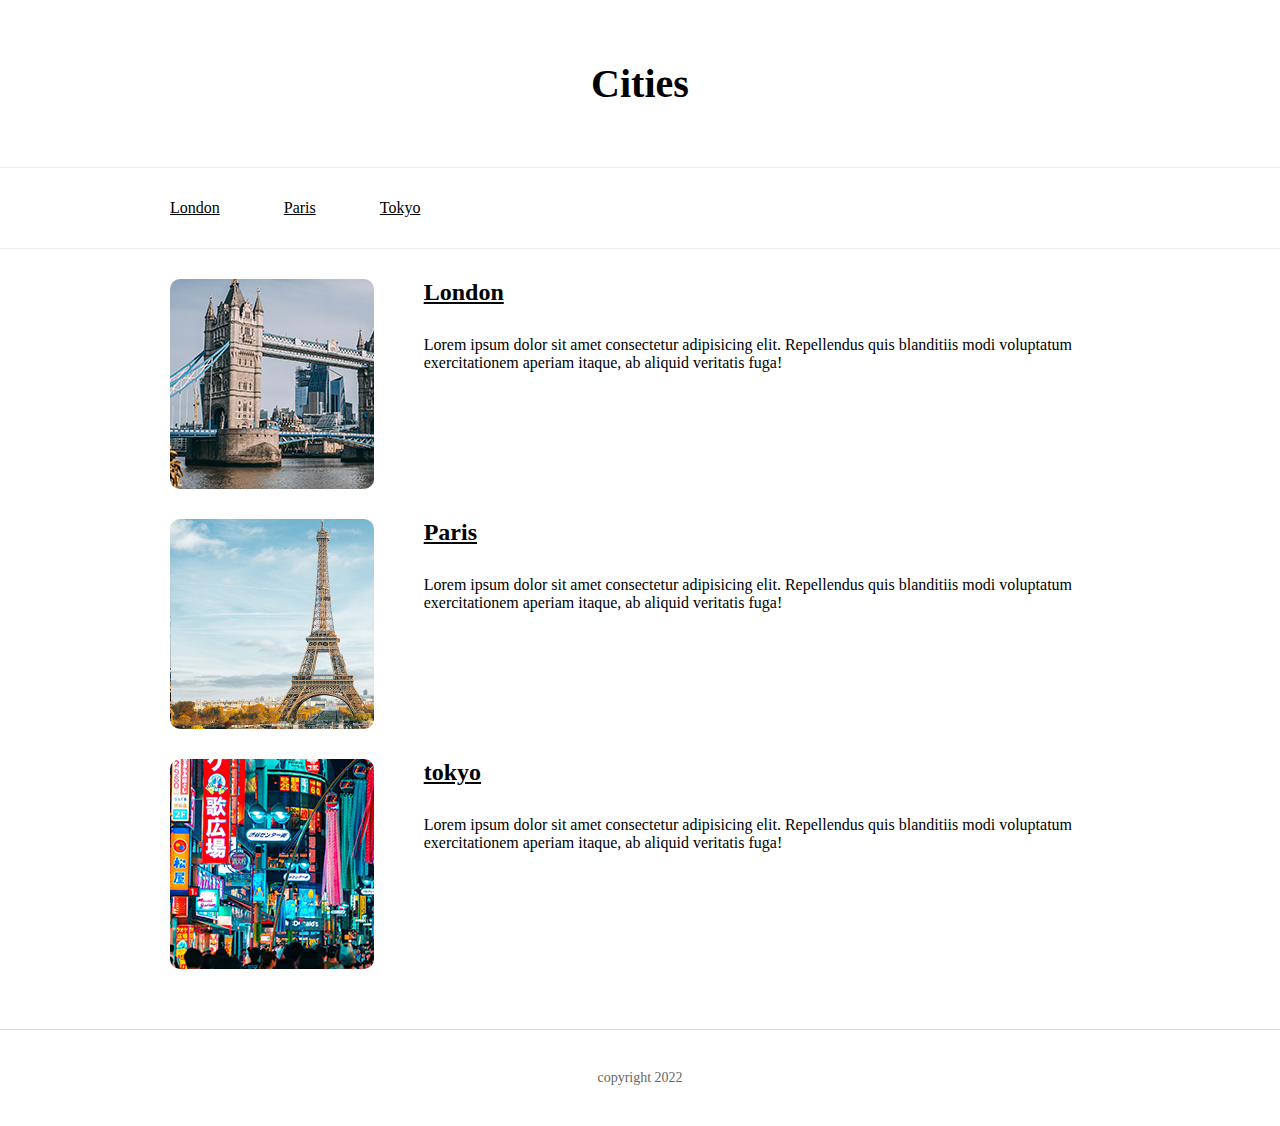
<file: index.html>
<!DOCTYPE html>
<html lang="ko">
<head>
    <meta charset="UTF-8">
    <meta http-equiv="X-UA-Compatible" content="IE=edge">
    <meta name="viewport" content="width=device-width, initial-scale=1.0">
    <title>page_link</title>
    <link rel="stylesheet" href="css/main.css">
</head>
<body>
    <div class="head">
        <h2>Cities</h2>
    </div>

    <div class="nav">
        <ul>
            <li><a href="pages/london.html">London</a></li>
            <li><a href="pages/paris.html">Paris</a></li>
            <li><a href="pages/tokyo.html">Tokyo</a></li>
        </ul>
    </div>

    <div class="contents">
        <div class="item">
            <div class="image">
                <img src="images/london.jpg.jpg" alt="">
            </div>
            <div class="texts">
                <a href="pages/london.html">
                    <h3>London</h3>
                </a>
                <p>Lorem ipsum dolor sit amet consectetur adipisicing elit. Repellendus quis blanditiis modi voluptatum exercitationem aperiam itaque, ab aliquid veritatis fuga!</p>
            </div>
        </div>

        <div class="item">
            <div class="image">
                <img src="images/paris.jpg.jpg" alt="">
            </div>

            <div class="texts">
                <a href="pages/paris.html">
                    <h3>Paris</h3>
                </a>
                <p>Lorem ipsum dolor sit amet consectetur adipisicing elit. Repellendus quis blanditiis modi voluptatum exercitationem aperiam itaque, ab aliquid veritatis fuga!</p>
            </div>
        </div>

        <div class="item">
            <div class="image">
                <img src="images/tokyo.jpg.jpg" alt="">
            </div>
            <div class="texts">
                <a href="pages/tokyo.html">
                    <h3>tokyo</h3>
                </a>
                <p>Lorem ipsum dolor sit amet consectetur adipisicing elit. Repellendus quis blanditiis modi voluptatum exercitationem aperiam itaque, ab aliquid veritatis fuga!</p>
            </div>
        </div>
    </div>

    <div class="bottom">
        <p>copyright 2022</p>
    </div>
</body>
</html>
</file>
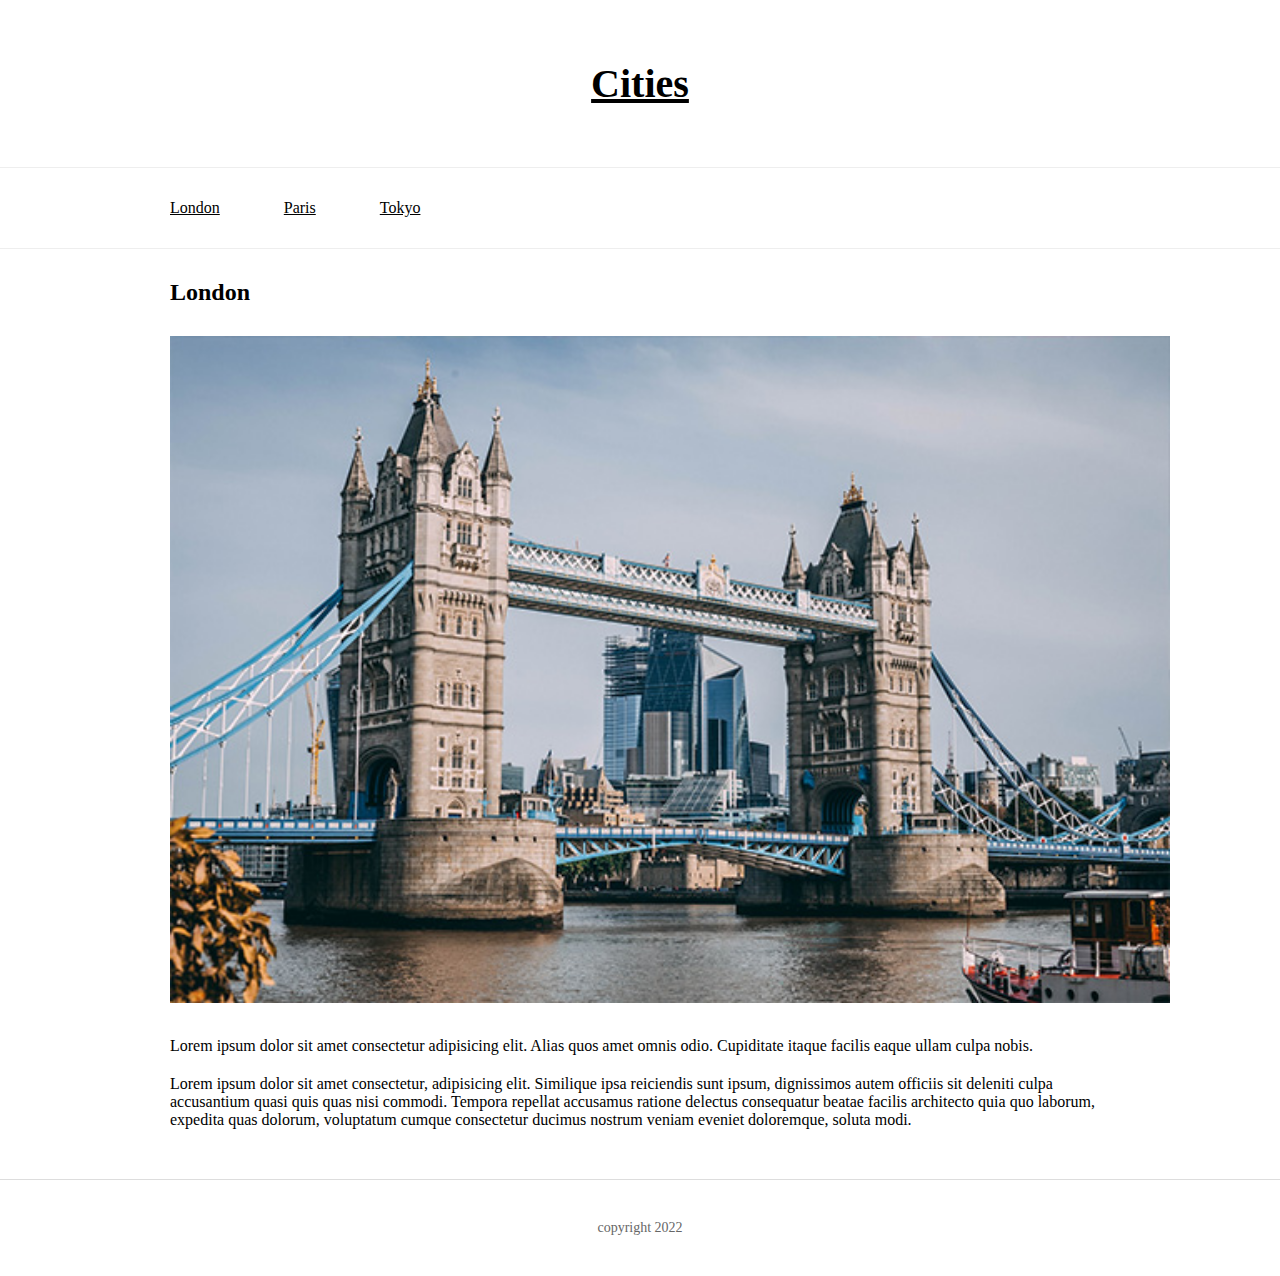
<file: pages/london.html>
<!DOCTYPE html>
<html lang="ko">
<head>
    <meta charset="UTF-8">
    <meta http-equiv="X-UA-Compatible" content="IE=edge">
    <meta name="viewport" content="width=device-width, initial-scale=1.0">
    <title>london page</title>
    <link rel="stylesheet" href="../css/main.css">
</head>
<body>
    <div class="head">
        <a href="../index.html">
            <h2>Cities</h2>
        </a>
    </div>

    <div class="nav">
        <ul>
            <li><a href="#x">London</a></li>
            <li><a href="paris.html">Paris</a></li>
            <li><a href="tokyo.html">Tokyo</a></li>
        </ul>
    </div>

    <div class="contents">
        <h2>London</h2>       
        <img src="../images/london_b.jpg" alt="" class="photo">
        <p>Lorem ipsum dolor sit amet consectetur adipisicing elit. Alias quos amet omnis odio. Cupiditate itaque facilis eaque ullam culpa nobis.</p>

        <p>Lorem ipsum dolor sit amet consectetur, adipisicing elit. Similique ipsa reiciendis sunt ipsum, dignissimos autem officiis sit deleniti culpa accusantium quasi quis quas nisi commodi. Tempora repellat accusamus ratione delectus consequatur beatae facilis architecto quia quo laborum, expedita quas dolorum, voluptatum cumque consectetur ducimus nostrum veniam eveniet doloremque, soluta modi.</p>
    </div>


    <div class="bottom">
        <p>copyright 2022</p>
    </div>
</body>
</html>
</file>
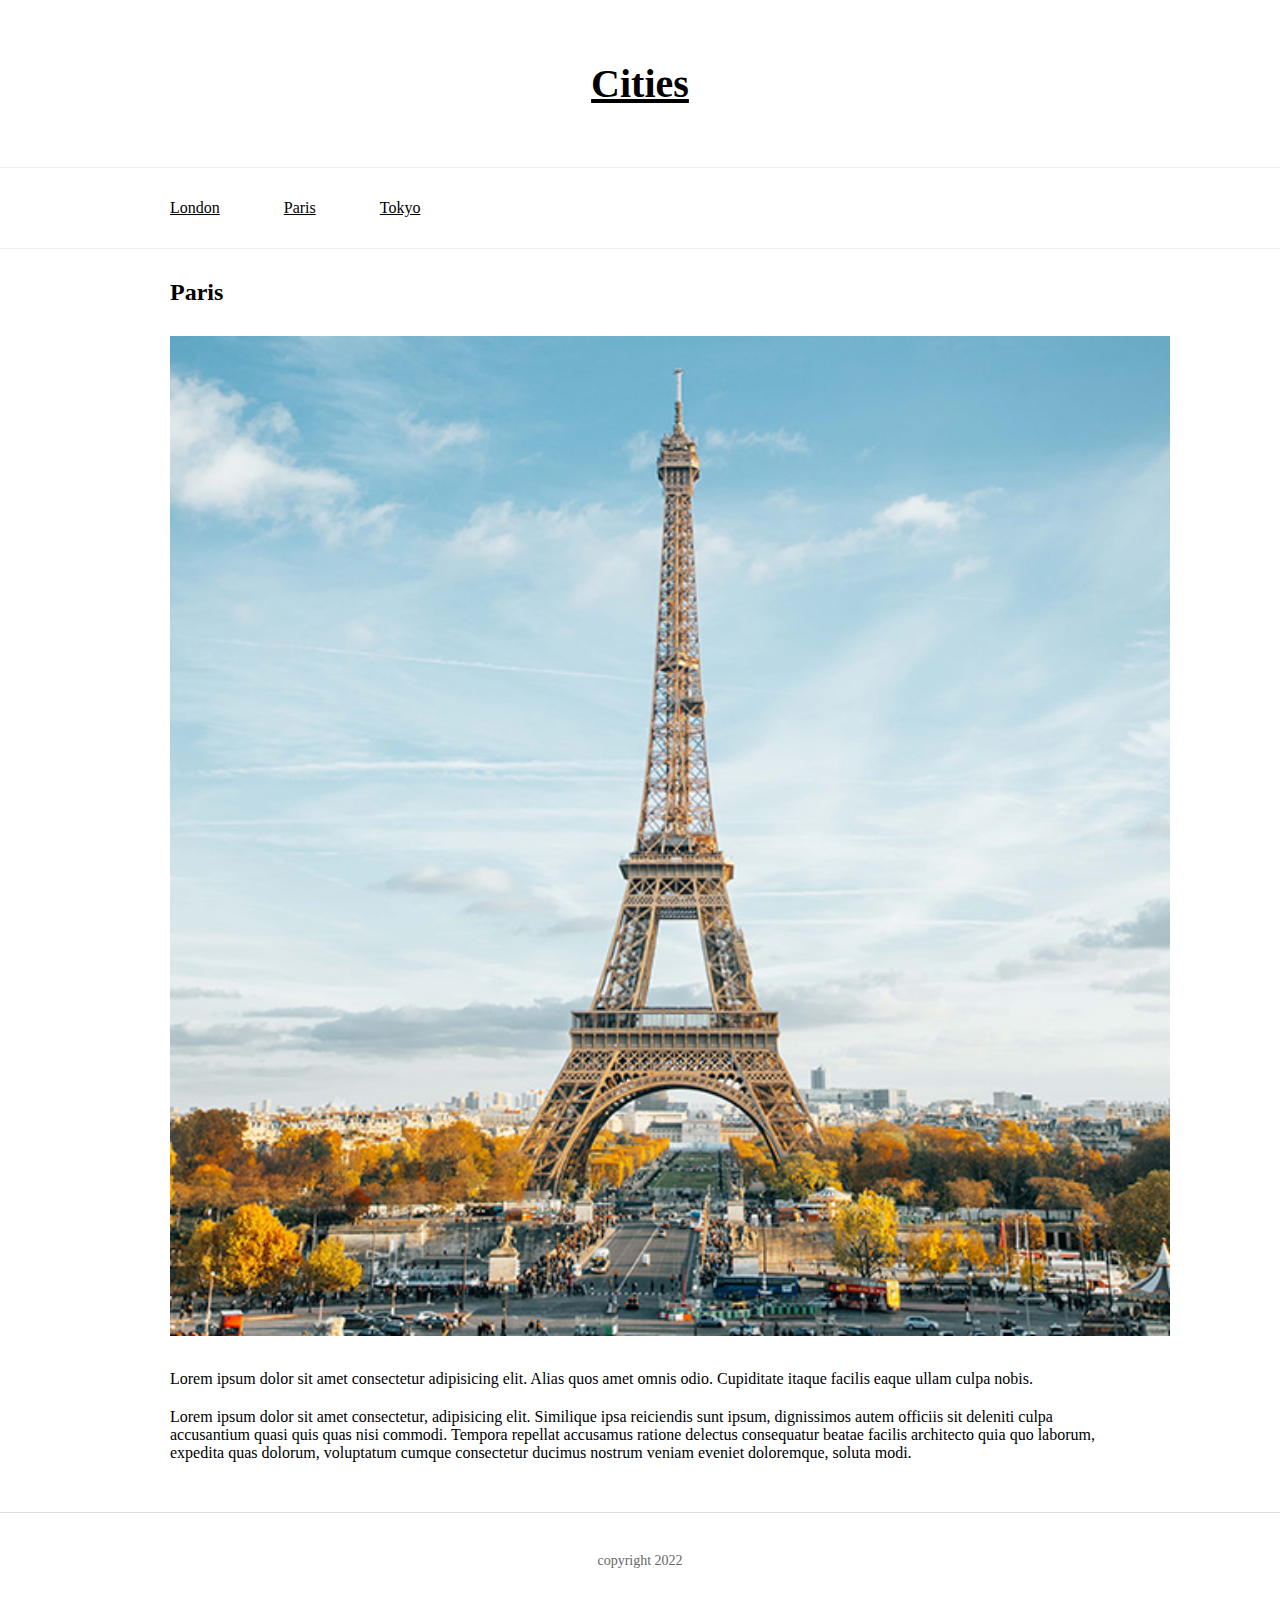
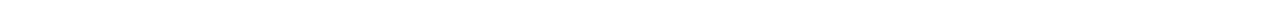
<file: pages/paris.html>
<!DOCTYPE html>
<html lang="ko">
<head>
    <meta charset="UTF-8">
    <meta http-equiv="X-UA-Compatible" content="IE=edge">
    <meta name="viewport" content="width=device-width, initial-scale=1.0">
    <title>paris page</title>
    <link rel="stylesheet" href="../css/main.css">
</head>
<body>
    <div class="head">
        <a href="../index.html">
            <h2>Cities</h2>
        </a>
    </div>

    <div class="nav">
        <ul>
            <li><a href="london.html">London</a></li>
            <li><a href="#x">Paris</a></li>
            <li><a href="tokyo.html">Tokyo</a></li>
        </ul>
    </div>

    <div class="contents">
        <h2>Paris</h2>
        <div class="photo_pairs"></div>
        <img src="../images/paris_b.jpg" alt="" class="photo">
        <p>Lorem ipsum dolor sit amet consectetur adipisicing elit. Alias quos amet omnis odio. Cupiditate itaque facilis eaque ullam culpa nobis.</p>

        <p>Lorem ipsum dolor sit amet consectetur, adipisicing elit. Similique ipsa reiciendis sunt ipsum, dignissimos autem officiis sit deleniti culpa accusantium quasi quis quas nisi commodi. Tempora repellat accusamus ratione delectus consequatur beatae facilis architecto quia quo laborum, expedita quas dolorum, voluptatum cumque consectetur ducimus nostrum veniam eveniet doloremque, soluta modi.</p>
    </div>

    <div class="bottom">
        <p>copyright 2022</p>
    </div>
</body>
</html>
</file>
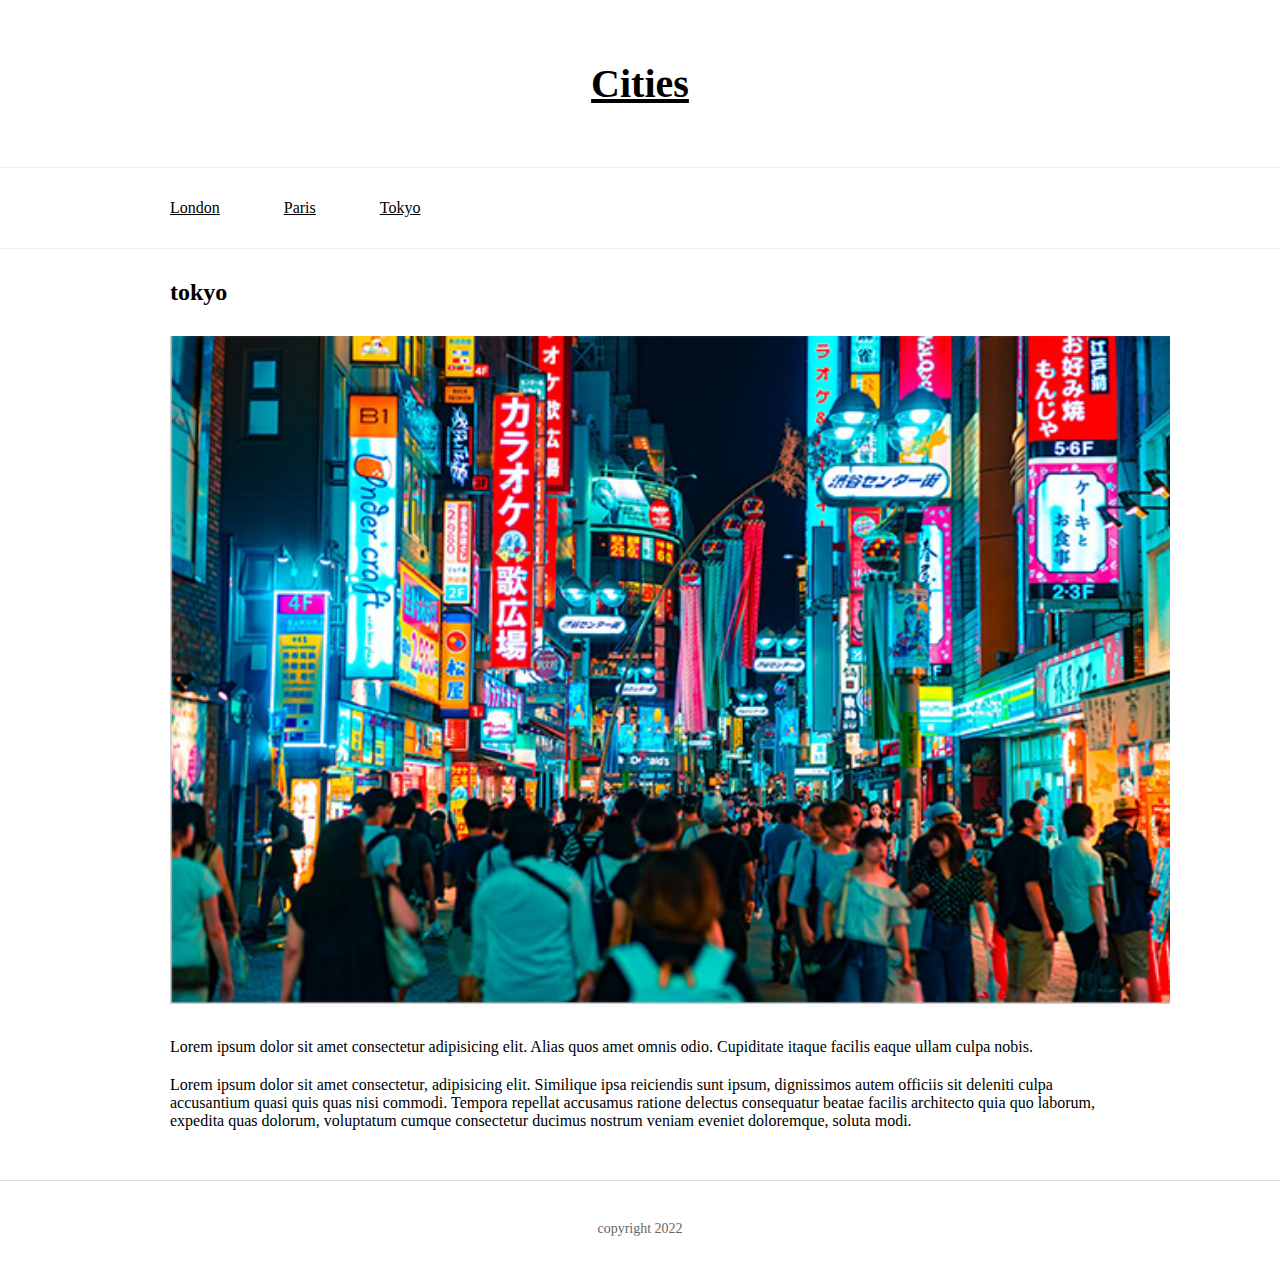
<file: pages/tokyo.html>
<!DOCTYPE html>
<html lang="ko">
<head>
    <meta charset="UTF-8">
    <meta http-equiv="X-UA-Compatible" content="IE=edge">
    <meta name="viewport" content="width=device-width, initial-scale=1.0">
    <title>tokyo page</title>
    <link rel="stylesheet" href="../css/main.css">
</head>
<body>
    <div class="head">
        <a href="../index.html">
            <h2>Cities</h2>
        </a>
    </div>

    <div class="nav">
        <ul>
            <li><a href="london.html">London</a></li>
            <li><a href="paris.html">Paris</a></li>
            <li><a href="#x">Tokyo</a></li>
        </ul>
    </div>

    <div class="contents">
        <div class="photo_tokyo"></div>
        <h2>tokyo</h2>
        <img src="../images/tokyo_b.jpg" alt="" class="photo">
        <p>Lorem ipsum dolor sit amet consectetur adipisicing elit. Alias quos amet omnis odio. Cupiditate itaque facilis eaque ullam culpa nobis.</p>

        <p>Lorem ipsum dolor sit amet consectetur, adipisicing elit. Similique ipsa reiciendis sunt ipsum, dignissimos autem officiis sit deleniti culpa accusantium quasi quis quas nisi commodi. Tempora repellat accusamus ratione delectus consequatur beatae facilis architecto quia quo laborum, expedita quas dolorum, voluptatum cumque consectetur ducimus nostrum veniam eveniet doloremque, soluta modi.</p>
    </div>


    <div class="bottom">
        <p>copyright 2022</p>
    </div>
</body>
</html>
</file>
<file: css/main.css>
@import url('https://fonts.googleapis.com/css2?family=Nanum+Gothic:wght@400;700&family=Noto+Sans+KR:wght@100;300;400;500;700;900&display=swap');

* {
    box-sizing: border-box;
    margin: 0;
    padding: 0;
}

a {
    color: inherit;
}

ul {
    list-style: none;
}

boby {
    font-family: 'Noto Sans KR', sans-serif;
    color: #333;
}

.head {
    width: 1000px;
    padding: 60px;
    /* background-color: #ccc; */
    text-align: center;
    /* margin: 10px 0 30px 20px; */
    margin: 0 auto;
}

.head h2 {
    font-size: 40px;
}

.nav {
    /* background-color: red; */
    border-top: 1px solid #eee;
    border-bottom: 1px solid #eee;
}

.nav ul {
    width: 1000px;
    margin: 0 auto;
}

    .nav ul li {
        display: inline-block;
    }
    

.nav ul li a {
    /* background-color: yellow; */
    height: 80px;
    display: block;
    line-height: 80px;
    padding: 0 30px;
}

.contents {
    width: 1000px;
    margin: 0 auto;
    padding: 30px;
}

.contents h2 {
    margin: 0 0 30px 0;
}

.contents p {
    margin-bottom: 20px;
}

.contents img {
    width: 1000px;
    margin-bottom: 30px;
}

.contents .photo {
    width: 1000px;
    margin-bottom: 30px;
}


.item {
    display: flex;
    margin-bottom: 30px; 
}

.item .image {
    background-color: #ddd;
    width: 300px;
    height: 210px;
    margin-right: 50px;
    border-radius: 10px;
    overflow: hidden;
}

.item .image img {
    width: 300px;
    height: 210px;
}

.item .texts {}

.item .texts h3 {
    font-size: 24px;
    margin-bottom: 30px;
}

.item .item_01 {
    background-color: red;
}

.item .item .image {
    /* background-image: url(../images/london_b.jpg);
    background-size: cover;
    background-repeat: no-repeat;
    background-position: center; */

    background: url(../images/london.jpg.jpg) no-repeat center center;
    background-size: cover;
    }

.bottom {
    padding: 40px;
    text-align: center;
    font-size: 14px;
    color: #666;
    border-top: 1px solid #ddd;
}

.contents .photo_london {
    height: 600px;
    background: url(../images/london_b.jpg) no-repeat center center;
    background-size: cover;
}

.contents .photo_paris {
    height: 900px;
    background: url(../images/paris_b.jpg) no-repeat center center;
    background-size: cover;
}
</file>
